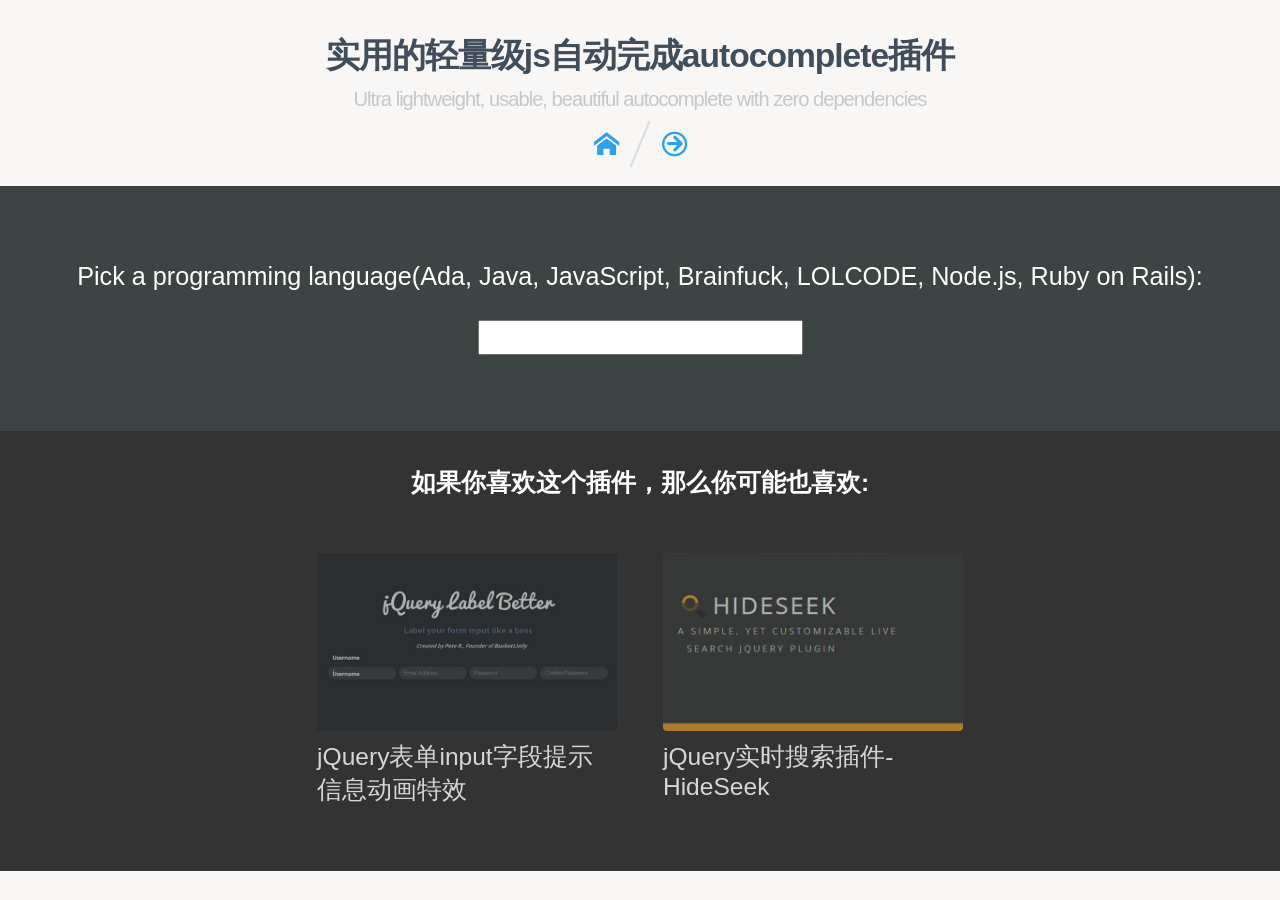
<file: public/awesomplete/index.html>
<!doctype html>
<html lang="zh">
<head>
	<meta charset="UTF-8">
	<meta http-equiv="X-UA-Compatible" content="IE=edge,chrome=1"> 
	<meta name="viewport" content="width=device-width, initial-scale=1.0">
	<title>实用的轻量级js自动完成autocomplete插件|DEMO_jQuery之家-自由分享jQuery、html5、css3的插件库</title>
	<link rel="stylesheet" type="text/css" href="css/normalize.css" />
	<link rel="stylesheet" type="text/css" href="css/default.css">
	<link rel="stylesheet" href="css/awesomplete.css" />
	<script src="js/awesomplete.js"></script>
	<!--[if IE]>
		<script src="http://libs.useso.com/js/html5shiv/3.7/html5shiv.min.js"></script>
	<![endif]-->
</head>
<body>
	<div class="htmleaf-container">
		<header class="htmleaf-header">
			<h1>实用的轻量级js自动完成autocomplete插件 <span>Ultra lightweight, usable, beautiful autocomplete with zero dependencies</span></h1>
			<div class="htmleaf-links">
				<a class="htmleaf-icon icon-home" href="http://www.htmleaf.com/" title="jQuery之家" target="_blank"><span> jQuery之家</span></a>
				<a class="htmleaf-icon icon-arrow-right3" href="http://www.htmleaf.com/jQuery/Form/201502251419.html" title="返回下载页" target="_blank"><span> 返回下载页</span></a>
			</div>
		</header>
		<div class="htmleaf-content bgcolor-8">
			Pick a programming language(Ada, Java, JavaScript, Brainfuck, LOLCODE, Node.js, Ruby on Rails):<br/><br/>
			<input class="awesomplete"
       data-list="Ada, Java, JavaScript, Brainfuck, LOLCODE, Node.js, Ruby on Rails" />
		</div>
		<div class="related">
		    <h3>如果你喜欢这个插件，那么你可能也喜欢:</h3>
		    <a href="http://www.htmleaf.com/jQuery/Form/20141222958.html">
			  <img src="img/1.jpg" width="300" alt="jQuery表单input字段提示信息动画特效"/>
			  <h3>jQuery表单input字段提示信息动画特效</h3>
			</a>
			<a href="http://www.htmleaf.com/jQuery/Slideshow-Scroller/20141022259.html">
			  <img src="img/2.jpg" width="300" alt="jQuery实时搜索插件-HideSeek"/>
			  <h3>jQuery实时搜索插件-HideSeek</h3>
			</a>
		</div>
	</div>
	
</body>
</html>
</file>
<file: public/awesomplete/css/default.css>
@import url(http://fonts.useso.com/css?family=Raleway:200,500,700,800);
@font-face {
	font-family: 'icomoon';
	src:url('../fonts/icomoon.eot?yrquyl');
	src:url('../fonts/icomoon.eot?#iefixyrquyl') format('embedded-opentype'),
		url('../fonts/icomoon.woff?yrquyl') format('woff'),
		url('../fonts/icomoon.ttf?yrquyl') format('truetype'),
		url('../fonts/icomoon.svg?yrquyl#icomoon') format('svg');
	font-weight: normal;
	font-style: normal;
}
[class^="icon-"], [class*=" icon-"] {
	font-family: 'icomoon';
	speak: none;
	font-style: normal;
	font-weight: normal;
	font-variant: normal;
	text-transform: none;
	line-height: 1;

	/* Better Font Rendering =========== */
	-webkit-font-smoothing: antialiased;
	-moz-osx-font-smoothing: grayscale;
}

body, html { font-size: 100%; 	padding: 0; margin: 0;}

/* Reset */
*,
*:after,
*:before {
	-webkit-box-sizing: border-box;
	-moz-box-sizing: border-box;
	box-sizing: border-box;
}

/* Clearfix hack by Nicolas Gallagher: http://nicolasgallagher.com/micro-clearfix-hack/ */
.clearfix:before,
.clearfix:after {
	content: " ";
	display: table;
}

.clearfix:after {
	clear: both;
}

body{
	background: #f9f7f6;
	color: #404d5b;
	font-weight: 500;
	font-size: 1.05em;
	font-family: "Segoe UI", "Lucida Grande", Helvetica, Arial, "Microsoft YaHei", FreeSans, Arimo, "Droid Sans", "wenquanyi micro hei", "Hiragino Sans GB", "Hiragino Sans GB W3", "FontAwesome", sans-serif;
}
a{color: #2fa0ec;text-decoration: none;outline: none;}
a:hover,a:focus{color:#74777b;};

.htmleaf-container{
	margin: 0 auto;
	text-align: center;
	overflow: hidden;
}
.htmleaf-content {
	font-size: 150%;
	padding: 3em 0;
	text-align: center;
}

.htmleaf-content h2 {
	margin: 0 0 2em;
	opacity: 0.1;
}

.htmleaf-content p {
	margin: 1em 0;
	padding: 5em 0 0 0;
	font-size: 0.65em;
}
.bgcolor-1 { background: #f0efee; }
.bgcolor-2 { background: #f9f9f9; }
.bgcolor-3 { background: #e8e8e8; }/*light grey*/
.bgcolor-4 { background: #2f3238; color: #fff; }/*Dark grey*/
.bgcolor-5 { background: #df6659; color: #521e18; }/*pink1*/
.bgcolor-6 { background: #2fa8ec; }/*sky blue*/
.bgcolor-7 { background: #d0d6d6; }/*White tea*/
.bgcolor-8 { background: #3d4444; color: #fff; }/*Dark grey2*/
.bgcolor-9 { background: #ef3f52; color: #fff;}/*pink2*/
.bgcolor-10{ background: #64448f; color: #fff;}/*Violet*/
.bgcolor-11{ background: #3755ad; color: #fff;}/*dark blue*/
.bgcolor-12{ background: #3498DB; color: #fff;}/*light blue*/
/* Header */
.htmleaf-header{
	padding: 1em 190px 1em;
	letter-spacing: -1px;
	text-align: center;
}
.htmleaf-header h1 {
	font-weight: 600;
	font-size: 2em;
	line-height: 1;
	margin-bottom: 0;
	/*text-shadow: 0 1px 2px rgba(0, 0, 0, 0.6);*/
}
.htmleaf-header h1 span {
	font-family: "Segoe UI", "Lucida Grande", Helvetica, Arial, "Microsoft YaHei", FreeSans, Arimo, "Droid Sans", "wenquanyi micro hei", "Hiragino Sans GB", "Hiragino Sans GB W3", "FontAwesome", sans-serif;
	display: block;
	font-size: 60%;
	font-weight: 400;
	padding: 0.8em 0 0.5em 0;
	color: #c3c8cd;
}
/*nav*/
.htmleaf-demo a{color: #1d7db1;text-decoration: none;}
.htmleaf-demo{width: 100%;padding-bottom: 1.2em;}
.htmleaf-demo a{display: inline-block;margin: 0.5em;padding: 0.6em 1em;border: 3px solid #1d7db1;font-weight: 700;}
.htmleaf-demo a:hover{opacity: 0.6;}
.htmleaf-demo a.current{background:#1d7db1;color: #fff; }
/* Top Navigation Style */
.htmleaf-links {
	position: relative;
	display: inline-block;
	white-space: nowrap;
	font-size: 1.5em;
	text-align: center;
}

.htmleaf-links::after {
	position: absolute;
	top: 0;
	left: 50%;
	margin-left: -1px;
	width: 2px;
	height: 100%;
	background: #dbdbdb;
	content: '';
	-webkit-transform: rotate3d(0,0,1,22.5deg);
	transform: rotate3d(0,0,1,22.5deg);
}

.htmleaf-icon {
	display: inline-block;
	margin: 0.5em;
	padding: 0em 0;
	width: 1.5em;
	text-decoration: none;
}

.htmleaf-icon span {
	display: none;
}

.htmleaf-icon:before {
	margin: 0 5px;
	text-transform: none;
	font-weight: normal;
	font-style: normal;
	font-variant: normal;
	font-family: 'icomoon';
	line-height: 1;
	speak: none;
	-webkit-font-smoothing: antialiased;
}
/* footer */
.htmleaf-footer{width: 100%;padding-top: 10px;}
.htmleaf-small{font-size: 0.8em;}
.center{text-align: center;}
/****/
.related {
	color: #fff;
	background: #333;
	text-align: center;
	font-size: 1.25em;
	padding: 0.5em 0;
	overflow: hidden;
}

.related > a {
	vertical-align: top;
	width: calc(100% - 20px);
	max-width: 340px;
	display: inline-block;
	text-align: center;
	margin: 20px 10px;
	padding: 25px;
	font-family: "Segoe UI", "Lucida Grande", Helvetica, Arial, "Microsoft YaHei", FreeSans, Arimo, "Droid Sans", "wenquanyi micro hei", "Hiragino Sans GB", "Hiragino Sans GB W3", "FontAwesome", sans-serif;
}
.related a {
	display: inline-block;
	text-align: left;
	margin: 20px auto;
	padding: 10px 20px;
	opacity: 0.8;
	-webkit-transition: opacity 0.3s;
	transition: opacity 0.3s;
	-webkit-backface-visibility: hidden;
}

.related a:hover,
.related a:active {
	opacity: 1;
}

.related a img {
	max-width: 100%;
	opacity: 0.8;
	border-radius: 4px;
}
.related a:hover img,
.related a:active img {
	opacity: 1;
}

.related a h3 {
	font-weight: 300;
	margin-top: 0.15em;
	color: #fff;
}
/* icomoon */
.icon-home:before {
	content: "\e600";
}

.icon-pacman:before {
	content: "\e623";
}

.icon-users2:before {
	content: "\e678";
}

.icon-bug:before {
	content: "\e699";
}

.icon-eye:before {
	content: "\e610";
}

.icon-eye-blocked:before {
	content: "\e611";
}

.icon-eye2:before {
	content: "\e612";
}

.icon-arrow-up-left3:before {
	content: "\e72f";
}

.icon-arrow-up3:before {
	content: "\e730";
}

.icon-arrow-up-right3:before {
	content: "\e731";
}

.icon-arrow-right3:before {
	content: "\e732";
}

.icon-arrow-down-right3:before {
	content: "\e733";
}

.icon-arrow-down3:before {
	content: "\e734";
}

.icon-arrow-down-left3:before {
	content: "\e735";
}

.icon-arrow-left3:before {
	content: "\e736";
}



@media screen and (max-width: 50em) {
	.htmleaf-header {
		padding: 3em 10% 4em;
	}
	.htmleaf-header h1 {
        font-size:2em;
    }
}


@media screen and (max-width: 40em) {
	.htmleaf-header h1 {
		font-size: 1.5em;
	}
}

@media screen and (max-width: 30em) {
    .htmleaf-header h1 {
        font-size:1.2em;
    }
}
</file>
<file: public/awesomplete/css/awesomplete.css>
[hidden] { display: none; }

div.awesomplete > ul {
	position: absolute;
	left: 0;
	z-index: 1;
	min-width: 100%;
	box-sizing: border-box;
	list-style: none;
	padding: 0;
	border-radius: .3em;
	margin: .2em 0 0;
	background: hsla(0,0%,100%,.9);
	background: linear-gradient(to bottom right, white, hsla(0,0%,100%,.8));
	border: 1px solid rgba(0,0,0,.3);
	box-shadow: .05em .2em .6em rgba(0,0,0,.2);
	text-shadow: none;
}

div.awesomplete > ul[hidden],
div.awesomplete > ul:empty {
	display: none;
}

@supports (transform: scale(0)) {
	div.awesomplete > ul {
		transition: .3s cubic-bezier(.4,.2,.5,1.4);
		transform-origin: 1.43em -.43em;
	}
	
	div.awesomplete > ul[hidden],
	div.awesomplete > ul:empty {
		opacity: 0;
		transform: scale(0);
		display: block;
		transition-timing-function: ease;
	}
}

	/* Pointer */
	div.awesomplete > ul:before {
		content: "";
		position: absolute;
		top: -.43em;
		left: 1em;
		width: 0; height: 0;
		padding: .4em;
		background: white;
		border: inherit;
		border-right: 0;
		border-bottom: 0;
		-webkit-transform: rotate(45deg);
		transform: rotate(45deg);
	}

	div.awesomplete > ul > li {
		position: relative;
		padding: .2em .5em;
		cursor: pointer;
	}
	
	div.awesomplete > ul > li:hover {
		background: hsl(200, 40%, 80%);
		color: black;
	}
	
	div.awesomplete > ul > li[aria-selected="true"] {
		background: hsl(205, 40%, 40%);
		color: white;
	}
	
		div.awesomplete mark {
			background: hsl(65, 100%, 50%);
		}
		
		div.awesomplete li:hover mark {
			background: hsl(68, 101%, 41%);
		}
		
		div.awesomplete li[aria-selected="true"] mark {
			background: hsl(86, 102%, 21%);
			color: inherit;
		}
</file>
